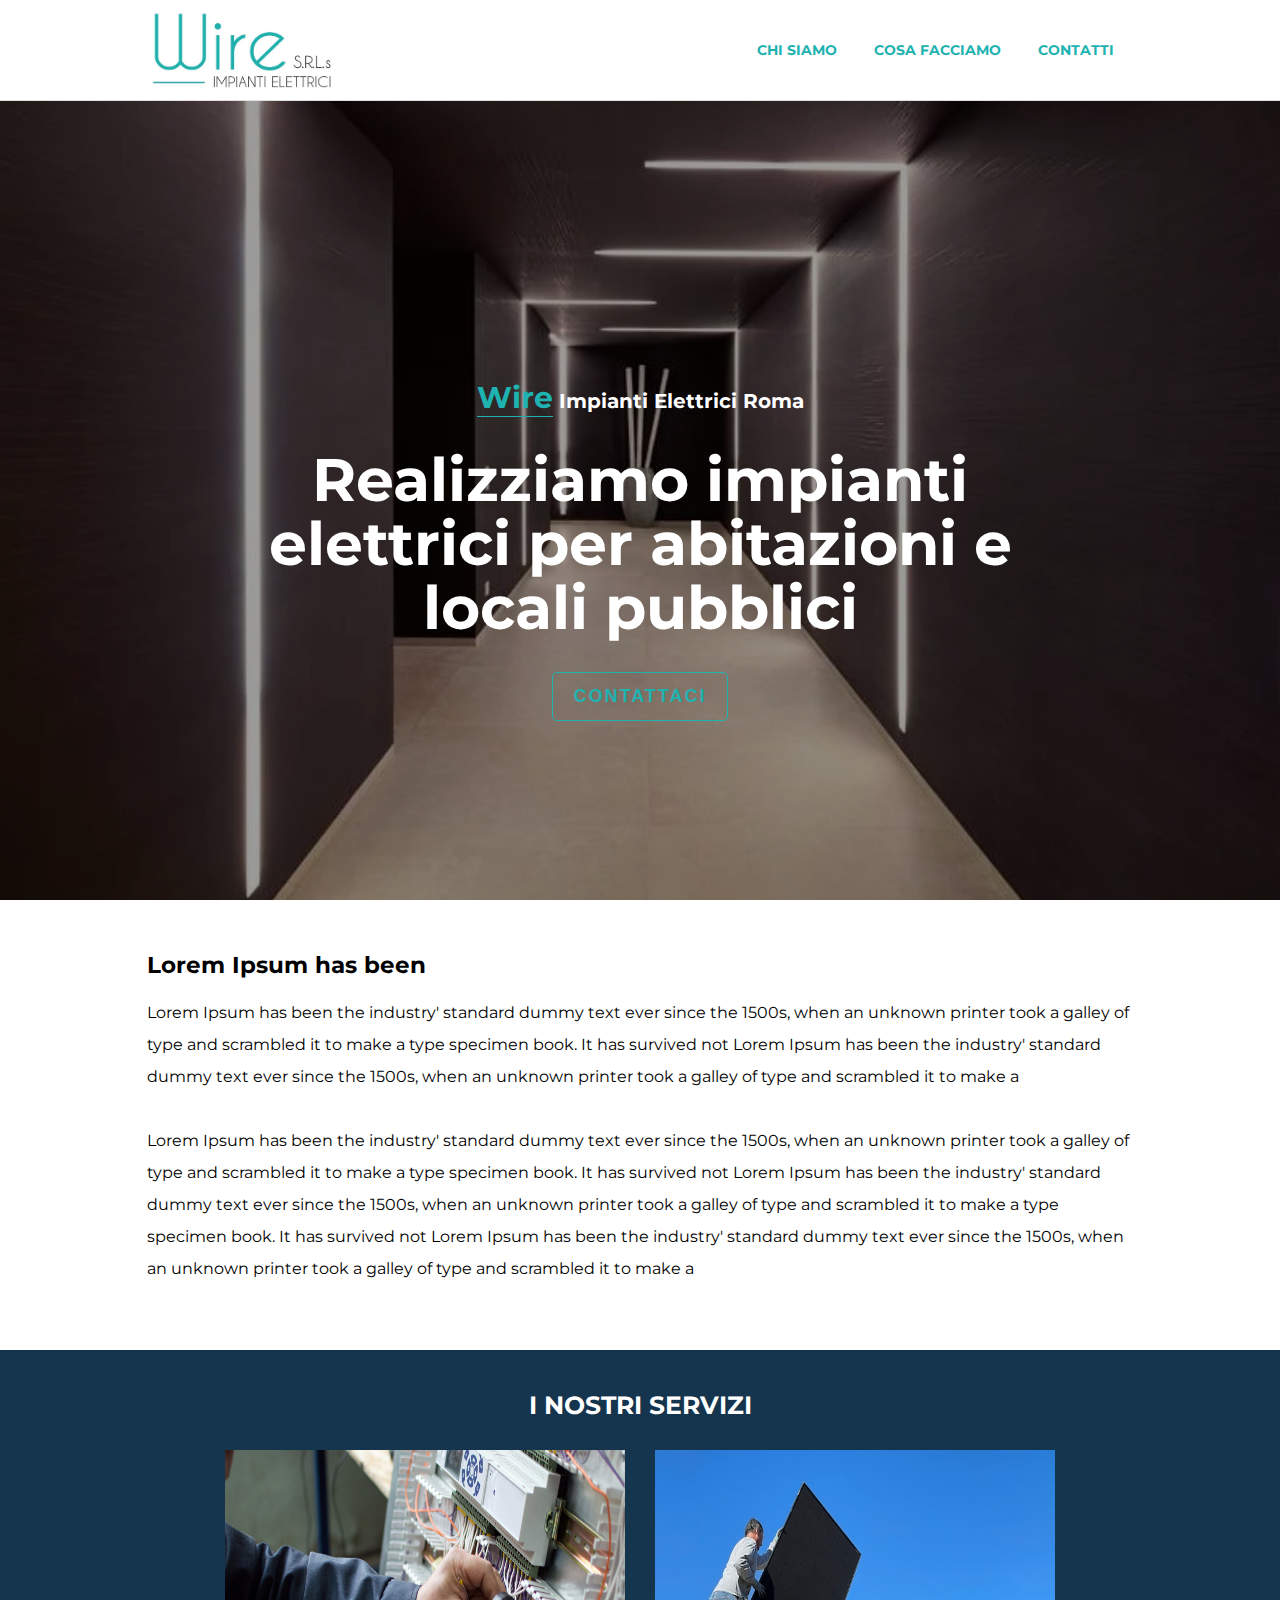
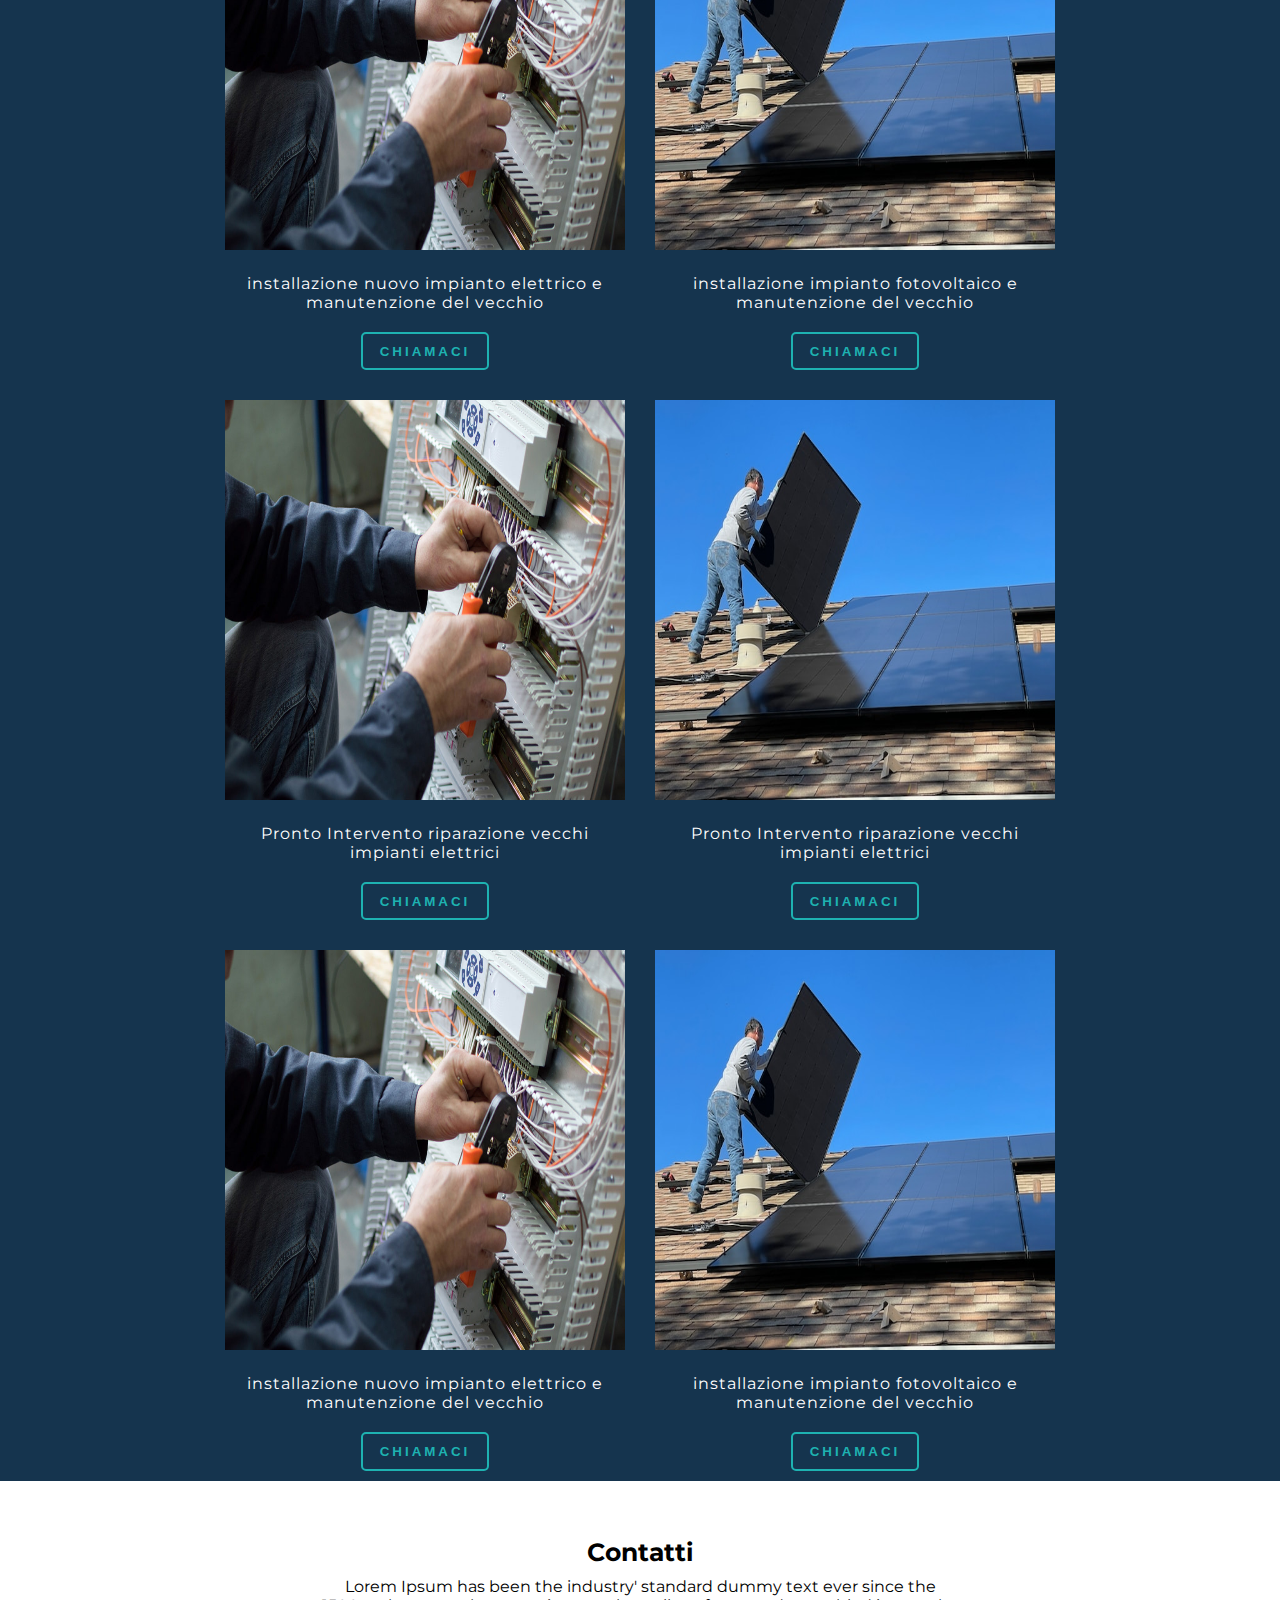
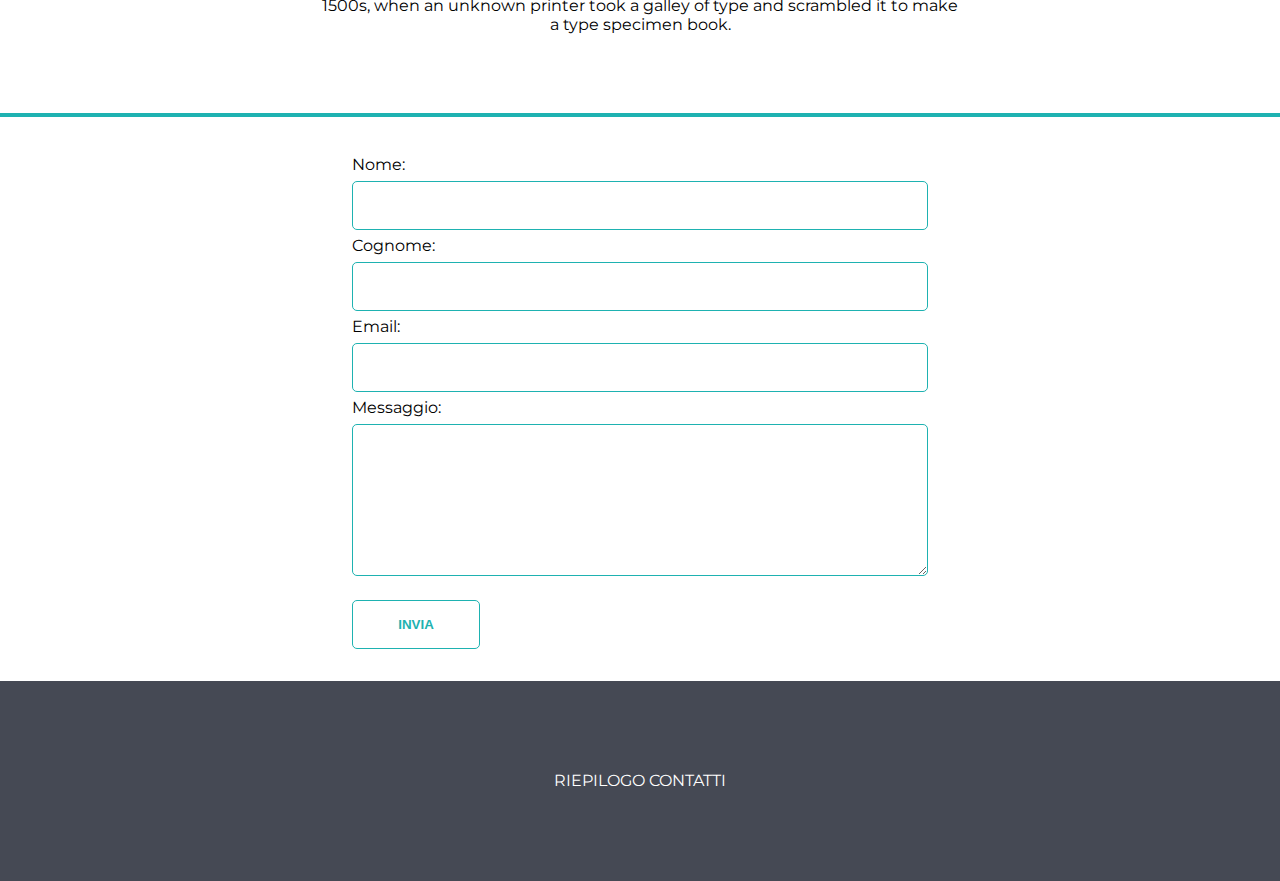
<file: index.html>
<!DOCTYPE html>
<html lang="it">

<head>
	<meta charset="UTF-8">
	<meta http-equiv="X-UA-Compatible" content="IE=edge">
	<meta name="viewport" content="width=device-width, initial-scale=1.0">
	<link rel="stylesheet" href="style.css">
	<link rel="preconnect" href="https://fonts.googleapis.com">
	<link rel="preconnect" href="https://fonts.gstatic.com" crossorigin>
	<link href="https://fonts.googleapis.com/css2?family=Montserrat:wght@300;400;600&familydisplay=swap"
		rel="stylesheet">

	<title>Wire Impianti Elettrici</title>
</head>

<body>
	<!-- NAVBAR -->

	<nav>
		<div class="nav-container">
			<div class="logo">
				<a href="#hero-section"><img src="/img/Logo.jpg" alt=""></a>
			</div>

			<!-- menu burger -->
			<div class="burger">
				<div class="link1"></div>
				<div class="link2"></div>
				<div class="link3"></div>
			</div>

			<ul class="list-items">
				<li class="items"><a href="#hero-section">chi siamo</a></li>
				<li class="items"><a href="#cosa-facciamo">cosa facciamo</a></li>
				<li class="items"><a href="#contatti">contatti</a></li>
			</ul>
		</div>
	</nav>

	<!-- NAVBAR -->




	<!-- Hero Section -->
	<main id="hero-section">
		<div class="cover">
			<div class="overlay"></div>
			<div class="cover-titles">
				<h3><span>Wire</span> Impianti Elettrici Roma</h3>
				<h1>Realizziamo impianti elettrici per abitazioni e locali pubblici</h1>
				<button class="button-cover">contattaci</button>
			</div>

		</div>
	</main>

	<article class="text-content" id="cosa-facciamo">

		<h2>Lorem Ipsum has been</h2>
		<p>Lorem Ipsum has been the industry' standard dummy text ever since the
			1500s,
			when an unknown printer took a galley of type and scrambled it to make a
			type specimen book.
			It has survived not Lorem Ipsum has been the industry' standard dummy text ever
			since
			the
			1500s, when an unknown printer took a galley of type and scrambled it to make a</p>

		<p>Lorem Ipsum has been the industry' standard dummy text ever since the
			1500s, when an unknown printer took a galley of type and scrambled it to make a
			type specimen book. It has survived not Lorem Ipsum has been the industry' standard dummy text ever
			since
			the
			1500s, when an unknown printer took a galley of type and scrambled it to make a
			type specimen book. It has survived not Lorem Ipsum has been the industry' standard dummy text ever
			since
			the
			1500s, when an unknown printer took a galley of type and scrambled it to make a</p>
	</article>


	<!-- body -->


	<section>
		<h2 class="title-service">i nostri servizi</h2>
		<div class="service-section">
			<div class="service">
				<img src="./img/pronto intervento.jpg" class="card-img-content" alt="">
				<p>installazione nuovo impianto elettrico e manutenzione del vecchio</p>
				<button class="card-button">chiamaci</button>
			</div>
			<div class="service">
				<img src="./img/fotovoltaico.jpg" class="card-img-content" alt="">
				<p>installazione impianto fotovoltaico e manutenzione del vecchio</p>
				<button class="card-button">chiamaci</button>
			</div>
			<div class="service">
				<img src="./img/pronto intervento.jpg" class="card-img-content" alt="">
				<p>Pronto Intervento riparazione vecchi impianti elettrici</p>
				<button class="card-button">chiamaci</button>
			</div>
			<div class="service">
				<img src="./img/fotovoltaico.jpg" class="card-img-content" alt="">
				<p>Pronto Intervento riparazione vecchi impianti elettrici</p>
				<button class="card-button">chiamaci</button>
			</div>
			<div class="service">
				<img src="./img/pronto intervento.jpg" class="card-img-content" alt="">
				<p>installazione nuovo impianto elettrico e manutenzione del vecchio</p>
				<button class="card-button">chiamaci</button>
			</div>
			<div class="service">
				<img src="./img/fotovoltaico.jpg" class="card-img-content" alt="">
				<p>installazione impianto fotovoltaico e manutenzione del vecchio</p>
				<button class="card-button">chiamaci</button>
			</div>
		</div>
	</section>


	<aside>
		<div class="banner">
			<h2>contatti</h2>
			<p>Lorem Ipsum has been the industry' standard dummy text ever since the
				1500s, when an unknown printer took a galley of type and scrambled it to make a
				type specimen book.</p>
		</div>
	</aside>

	<div class="form-content" id="contatti">
		<form>
			<label for="nome">Nome:</label>
			<input type="text" id="nome" name="nome">
			<label for="cognome">Cognome:</label>
			<input type="text" id="cognome" name="cognome">
			<label for="cognome">Email:</label>
			<input type="text" id="email" name="email">
			<label for="messaggio">Messaggio:</label>
			<textarea id="w3review" name="messaggio" rows="10" cols="50"></textarea>
			<button class="button-form">invia</button>
		</form>
	</div>

	<!-- footer -->
	<footer>
		<div>
			RIEPILOGO CONTATTI
		</div>

	</footer>


	<script src="app.js"></script>
</body>

</html>
</file>
<file: style.css>
* {
  margin: 0;
  padding: 0;
  box-sizing: border-box;
}

body {
  font-family: "Montserrat", sans-serif;
  display: flex;
  justify-content: center;
  flex-direction: column;
}

/* navbar */

nav {
  background-color: #fff;
  position: fixed;
  top: 0;
  right: 0;
  left: 0;
  border-bottom: 1px solid #e0e0e0;
  z-index: 20;
}

.nav-container {
  display: flex;
  justify-content: space-between;
  align-items: center;
  width: 77%;
  margin: auto;
}

.logo {
  cursor: pointer;
}

.logo img {
  width: 12rem;
  height: 6rem;
}

.burger div {
  display: none;
  width: 25px;
  height: 3px;
  background-color: #000;
  border-radius: 10px;
  cursor: pointer;
  margin: 3px;
  transition: all 0.3s;
}

.list-items {
  display: flex;
  list-style: none;
  width: 40%;
  justify-content: space-around;
}

.items {
  font-size: 14px;
  font-weight: bold;
  text-transform: uppercase;
  cursor: pointer;
}

/* navbar */

/* hero section */

h1 {
  font-size: 60px;
  margin: 2rem 0;
  line-height: 4rem;
}

h3 {
  font-size: 20px;
  text-transform: capitalize;
}

.cover-titles span {
  font-size: 30px;
  color: #1eb2b1;
  border-bottom: 1px solid #1eb2b1;
}

a {
  text-decoration: none;
  color: #1eb2b1;
}

.cover {
  display: flex;
  justify-content: center;
  text-align: center;
  align-items: center;
  flex-direction: column;
  height: 100vh;
  background-image: url("./img/heroImg.webp");
  background-position: center;
  background-repeat: no-repeat;
  background-size: cover;
}

.overlay {
  background-color: #00000064;
  height: 100%;
  width: 100%;
  position: absolute;
  top: 0rem;
  right: 0;
}

.cover-titles {
  width: 70%;
  color: #fff;
  z-index: 10;
  translate: 0 100px;
}

.button-cover {
  padding: 0.8rem;
  background-color: transparent;
  border: 1px solid #1eb2b1;
  color: #1eb2b1;
  text-transform: uppercase;
  font-weight: bolder;
  font-size: 18px;
  width: 11rem;
  border-radius: 5px;
  cursor: pointer;
  letter-spacing: 2px;
}

/* hero section */

/* article */

.text-content h2 {
  font-size: 23px;
}

.text-content p {
  font-size: 16px;
  margin: 1rem 0;
}

.text-content {
  width: 77%;
  height: 50vh;
  display: flex;
  justify-content: center;
  flex-direction: column;
  margin: auto;
  line-height: 2rem;
  padding: 10px 0;
}

/* article */

/* section service */

section {
  background-color: #15344e;
  width: 100%;
  padding: 10px;
}

.title-service {
  text-align: center;
  color: #ffffff;
  padding: 30px;
  text-transform: uppercase;
  font-size: 25px;
}

.service-section {
  display: flex;
  gap: 30px;
  flex-wrap: wrap;
  justify-content: center;
  text-align: center;
  max-width: 77%;
  margin: auto;
}

.service-section p {
  letter-spacing: 1px;
}

.service {
  width: 400px;
}

.service p {
  color: #fff;
  margin: 20px 0;
}

.service > img {
  width: 100%;
  height: 400px;
}

.card-button {
  padding: 0.6rem;
  border-radius: 5px;
  width: 8rem;
  background-color: #15344e;
  color: #1eb2b1;
  border: 2px solid #1eb2b1;
  text-transform: uppercase;
  font-weight: bold;
  letter-spacing: 3px;
  cursor: pointer;
}

/* section service */

/* banner */

aside {
  display: flex;
  height: 200px;
}

.banner {
  display: flex;
  justify-content: center;
  text-align: center;
  flex-direction: column;
  width: 50%;
  margin: auto;
}

.banner h2 {
  margin: 10px 0;
  text-transform: capitalize;
  font-size: 25px;
}

.form-content {
  border-top: 4px solid #1eb2b1;
  margin-top: 2rem;
}

form {
  display: flex;
  flex-direction: column;
  width: 50%;
  margin: auto;
  padding: 2rem;
  line-height: 2rem;
  outline: none;
}

input {
  padding: 1rem;
  border-radius: 5px;
  border: 1px solid #1eb2b1;
}

textarea {
  border-radius: 5px;
  border: 1px solid #1eb2b1;
}

.button-form {
  width: 8rem;
  padding: 1rem;
  border: 1px solid #1eb2b1;
  background-color: #fff;
  color: #1eb2b1;
  margin-top: 1.5rem;
  border-radius: 5px;
  text-transform: uppercase;
  font-weight: bold;
  cursor: pointer;
}

/* footer */

footer {
  width: 100%;
  height: 200px;
  background-color: #454954;
  display: flex;
  justify-content: center;
  align-items: center;
  color: #fff;
}

/* media query */

@media screen and (max-width: 1092px) {
  body {
    overflow-x: hidden;
  }
  nav {
    display: flex;
    justify-content: space-around;
  }

  .logo img {
    width: 10rem;
    height: 4rem;
  }
  .burger div {
    display: block;
  }
  .list-items {
    display: flex;
    text-align: center;
    justify-content: start;
    flex-direction: column;
    width: 40%;
    background-color: #fff;
    line-height: 80px;
    position: absolute;
    top: 60px;
    right: -1%;
    transform: translateX(105%);
    transition: transform 0.4s ease-in;
  }

  .nav-active {
    transform: translateX(0%);
  }

  @keyframes navLinkFade {
    from {
      opacity: 0;
      transform: translateX(50px);
    }

    to {
      opacity: 1;
      transform: translateX(0px);
    }
  }

  .toggle .link1 {
    transform: rotate(-45deg) translate(3px, 6px);
  }

  .toggle .link2 {
    opacity: 0;
  }

  .toggle .link3 {
    transform: rotate(45deg) translate(-3px, -11px);
  }

  h1 {
    font-size: 40px;
    margin: 1rem 0;
    line-height: 3rem;
  }

  .button-cover {
    font-size: 16px;
    width: 9rem;
  }

  .cover-titles span {
    font-size: 20px;
  }

  .cover,
  .overlay {
    height: 80vh;
  }

  .text-content {
    height: auto;
    margin-top: 25px;
  }

  .service-section {
    max-width: 100%;
  }

  .service {
    width: 80%;
  }
}

@media screen and (min-width: 310px) and (max-width: 768px) {
  h1 {
    font-size: 30px;
    margin: 1rem 0;
    line-height: 2.5rem;
  }

  .cover-titles span {
    font-size: 22px;
  }

  .cover-titles h3 {
    font-size: 16px;
  }

  .button-cover {
    padding: 0.5rem;
    font-size: 14px;
    width: 8rem;
  }

  .list-items {
    top: 50px;
    width: 50%;
    line-height: 100px;
  }

  .list-items li {
    font-size: 12px;
  }

  .logo img {
    width: 6rem;
    height: 3rem;
  }

  span {
    font-size: 25px;
    color: #1eb2b1;
  }

  section {
    padding: 20px 0;
  }

  .text-content {
    text-align: center;
    height: auto;
  }

  .banner {
    width: 100%;
    padding: 5px;
  }

  form {
    width: 100%;
  }

  .cover,
  .overlay {
    height: 100vh;
  }
}
</file>
